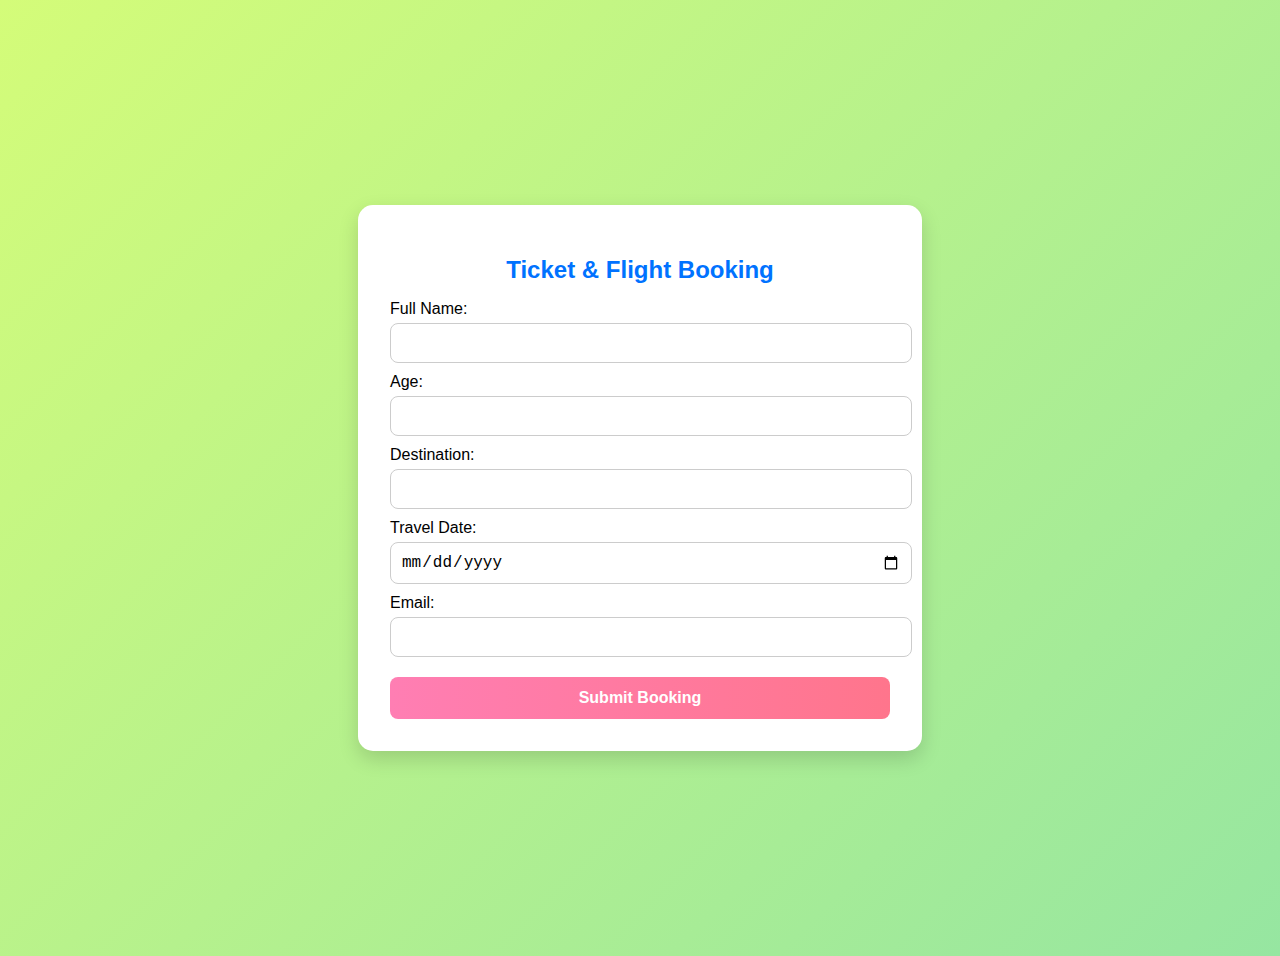
<file: booking.html>
<!DOCTYPE html>
<html lang="en">
    <head>
        <meta charset="UTF-8">
        <meta name="viewport" content="width=device-width, initial-scale=1.0">
        <title>Ticket & Flight Booking - Adakash Travel</title>
        <link rel="stylesheet" href="bookingstyle.css">
    </head>
    <body>
        <div class="form-container">
            <h2>Ticket & Flight Booking</h2>
            <form id="bookingForm">
                <label>Full Name:</label>
                <input type="text" name="name" required>

                <label>Age:</label>
                <input type="number" name="budget" required>

                <label>Destination:</label>
                <input type="text" name="destination" required>

                <label>Travel Date:</label>
                <input type="date" name="date" required>

                <label>Email:</label>
                <input type="email" name="email" required>
                <button type="submit" class="btn">Submit Booking </button>
            </form>
        </div>
        <script>
            document.getElementById('booking-Form').addEventListener('submit',function(e){
                e.preventDefault();
                alert("Your booking request has been submitted! We will contact you soon.");
                this.reset();
            });
        </script>
    </body>
</file>
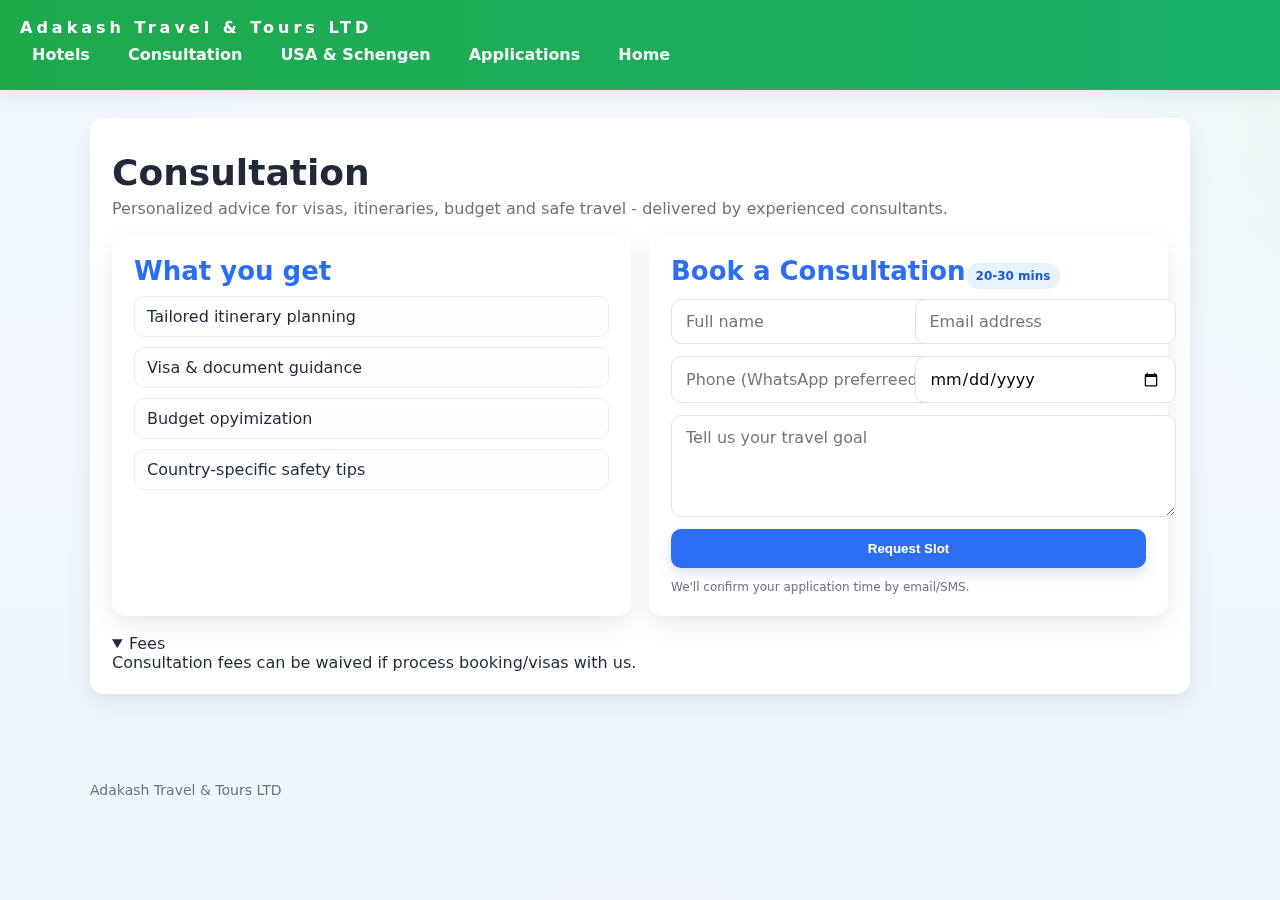
<file: consultation.html>
<!DOCTYPE html>
<html lang="en">
    <head>
        <meta charset="UTF-8">
        <meta name="viewport" content="width=device-width, initial-scale=1">
        <title>Travel Consultation Adakash Travel</title>
        <link rel="stylesheet" href="sharedstyle.css">
    </head>
    <body>
        <header>
            <div class="wrap">
                <div class="brand">Adakash Travel & Tours LTD</div>
                <nav>
                    <a href="hotel.html">Hotels</a>
                    <a href="consultation.html">Consultation</a>
                    <a href="visa.html">USA & Schengen</a>
                    <a href="application.html">Applications</a>
                    <a class="btn.ghost" href="index.html">Home</a>
                </nav>
            </div>
        </header>
        <main class="main">
            <section class="card">
                <h1>Consultation</h1>
                <p class="lead">Personalized advice for visas, itineraries, budget and safe travel - delivered by experienced consultants.</p>

                <div class="grid" style="margin-top: 16px;">
                    <div  class="card">
                        <h2>What you get</h2>
                        <ul class="features">
                            <li> Tailored itinerary planning </li>
                            <li>Visa & document guidance</li>
                            <li>Budget opyimization</li>
                            <li>Country-specific safety tips</li>
                        </ul>
                    </div>
                    <div class="card">
                        <h2>Book a Consultation<span class="badge">20-30 mins</span></h2>
                        <form class="form needs-js">
                            <div class="row">
                                <input class="input" type="text" name="fullname" placeholder="Full name" required>
                                <input class="input" type="email" name="email" placeholder="Email address" required>

                            </div>
                            <div class="row">
                                <input class="input" type="tel" name="phone" placeholder="Phone (WhatsApp preferreed)" required>
                                <input class="input" type="date" name="date" required>

                            </div>
                            <textarea class="input" rows="4" name="notes" placeholder="Tell us your travel goal"></textarea>
                            <button class="btn" type="submit">Request Slot</button>
                            <div class="help">We'll confirm your application time by email/SMS.</div>
                        </form>
                    </div>
                </div>
                <div class="accordion" style="margin-top: 18px;">
                    <details open>
                        <summary>Fees</summary>
                        <div class="content">Consultation fees can be waived if process booking/visas with us.</div>
                    </details>
                </div>
             </section>

        </main>
        <footer><span id="y"></span>Adakash Travel & Tours LTD</footer>
        <div class="toast" aria-live="polite"></div>
        
        

    </body>

</html>
</file>
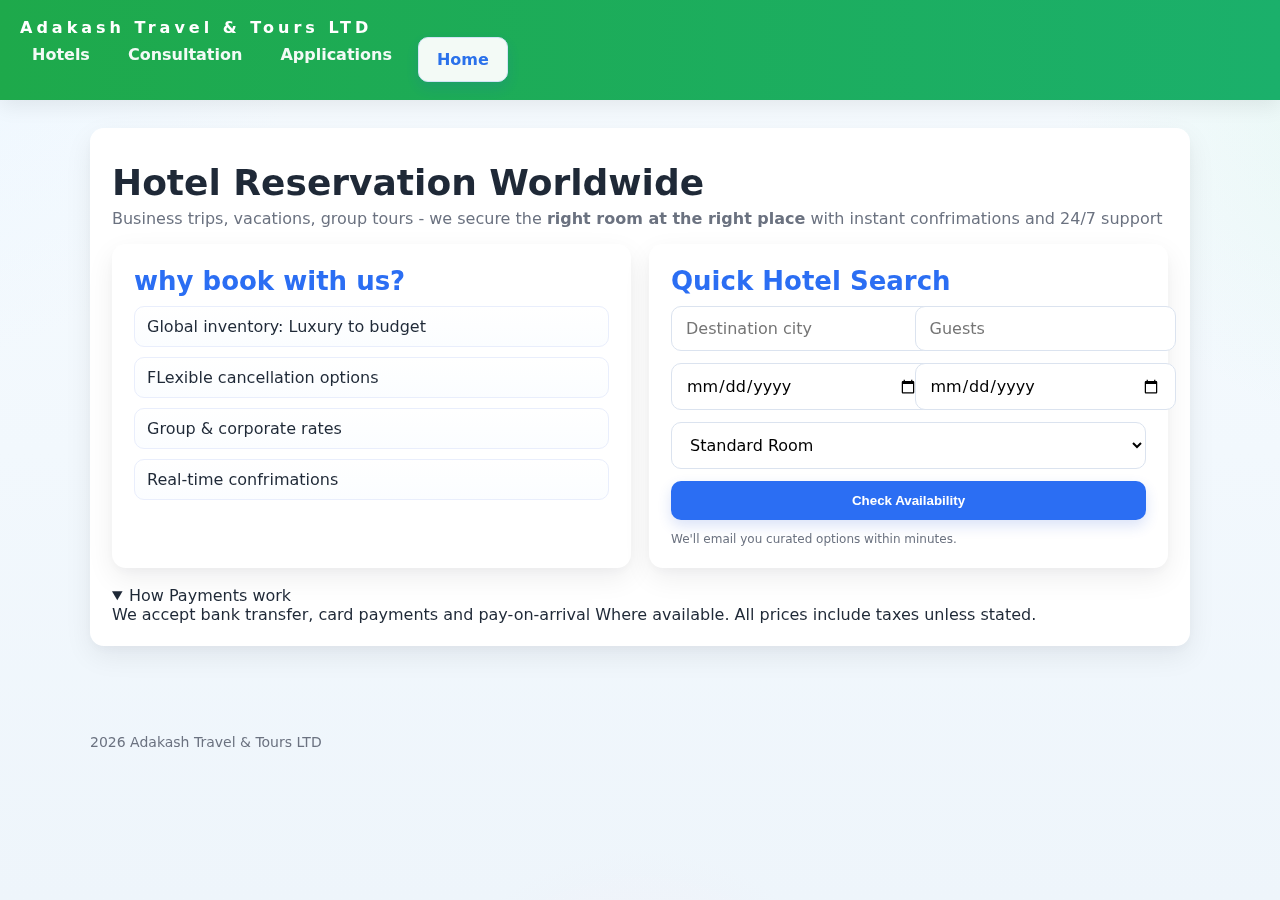
<file: hotel.html>
<!DOCTYPE html>
<html>
    <head>
        <meta charset="utf-8">
        <meta name="viewport"  content="width=device-width, initial-scale=1"/>
        <title>Hotel Reservation - Adakash Travel</title>
        <link rel="stylesheet" href="sharedstyle.css"/>
    </head>
    <body>
        <header>
            <div class="wrap">
                <div class="brand">Adakash Travel & Tours LTD</div>
                <nav>
                    <a href="hotel.html">Hotels</a>
                    <a href="consultation.html">Consultation</a>
                    <a href="visa.html">Applications</a>
                    <a class="btn ghost" href="index.html">Home</a>
                </nav>
            </div>
        </header>
        <main class="main">
            <section class="card">
                <h1>Hotel Reservation Worldwide</h1>
                <p class="lead">Business trips, vacations, group tours - we secure the <b>right room at the right place</b> with instant confrimations and 24/7 support</p>
                
                <div class="grid" style="margin-top: 16px">
                    <div class="card">
                        <h2>why book with us?</h2>
                        <ul class="features">
                            <li>Global inventory: Luxury to budget</li>
                            <li>FLexible cancellation options</li>
                            <li>Group & corporate rates </li>
                            <li>Real-time confrimations</li>
                        </ul>
                    </div>
                    <div class="card">
                        <h2>Quick Hotel Search</h2>
                        <form class="form needs-js">
                            <div class="row">
                                <input class="input" type="text" name="city" placeholder="Destination city" required/>
                                <input class="input" type="number" min="1" name="guests" placeholder="Guests" required/>
                            </div>
                            <div class="row">
                                <input class="input" type="date" name="checkin" required/>
                                <input class="input" type="date" name="checkout" required/>
                            </div>
                            <select name="room" class="input">
                                <option>Standard Room</option>
                                <option>Deluxe Room </option>
                                <option>Suite</option>
                                <option>Apartment</option>
                            </select>
                            <button class="btn" type="submit">Check Availability</button>
                            <div class="help">We'll email you curated options within minutes.</div>
                        </form>
                    </div>
                </div>
                <div class="accordion" style="margin-top: 18px;">
                    <details open>
                        <summary>How Payments work</summary>
                        <div class="content">We accept bank transfer, card payments and pay-on-arrival Where available. All prices include taxes unless stated.</div>
                    </details>
                </div>
            </section>
        </main>
        <footer><span id="y"></span> Adakash Travel & Tours LTD</footer>
        <div class="toast" aria-live="polite"></div>
        <script src="sharedf.js"></script>
        <script>document.getElementById('y').textContent=new Date().getFullYear()</script>
    </body>

</html>
</file>
<file: bookingstyle.css>
body{
    font-family: 'Poppins', sans-serif;
    background: linear-gradient(135deg, #d4fc79, #96e6a1);
    display: flex;
    justify-content: center;
    align-items: center;
    padding: 20px;
    min-height: 100vh;
}
.form-container{
    background: white;
    padding: 2rem;
    border-radius: 15px;
    box-shadow: 0 8px 20px rgba(0,0,0,0.15);
    max-width: 500px;
    width: 100%;
}
h2{
    text-align: center;
    color:#0072ff;
    margin-bottom: 1rem;
}
label{
    font-weight: 500;
    margin-top: 10px;
    display: block;
}
input, select {
    width: 100%;
    padding:10px;
    margin-top: 5px;
    border-radius: 8px;
    border: 1px solid #ccc;
    font-size: 1rem;
}
input:focus, select:focus{
    outline: none;
    border-color: #0072ff;
    box-shadow: 0 0 5px rgba(0,114,255,0.5);
}
.btn{
    margin-top: 20px;
    width: 100%;
    padding: 12px;
    background: linear-gradient(90deg, #ff7eb3, #ff758c);
    border: none;
    color: white;
    font-size: 1rem;
    font-weight: bold;
    border-radius: 8px;
    cursor:pointer;
    transition: 0.3s;
}
.btn.hover{
    background:linear-gradient(90deg, #ff758c, #ff7eb3)
}
</file>
<file: sharedstyle.css>
:root{
    --brand-green:#1ea94b;
    --brand-blue:#2b6ef3;
    --brand-pink:#ff4d6d;
    --ink:#1f2937;
    --muted:#6b7280;
    --surface:#ffffff;
    --bg:#eef5fb;

}
html,body{height: 100%;}
body{
    margin: 0;
    font-family: system-ui, -apple-system, Segoe UI, Roboto, Arial, sans-serif;
    color: var(--ink);
    background: 
    radial-gradient(60vmax 60vmax at -10% -10%, #cfe9ff40 0%, #0000 60%),
    radial-gradient(45vmax 45vmax at 110% 10%, #bdf0d240 0%, #0000 60%),
    radial-gradient(30vmax 30vmax at 50% 120%, #ffdbe640 0%, #0000 60%),
    linear-gradient(#f6fbff, #eef5fb);
    background-attachment: fixed;
    
}
header{
    position: sticky; top:0; z-index:10;
    background: linear-gradient(90deg, var(--brand-green),#1bb06b);
    color: #fff; padding: 18px 20px; box-shadow: 0 6px 20px #00000014;
}
header.wrap{max-width: 1100px;margin:0 auto;display: flex;align-items:center;gap:16px}
.brand{font-weight: 700;letter-spacing: 4px;}
nav{margin-left: auto;display: flex;gap: 14px;flex-wrap: wrap;}
nav a{
    color:#fff;text-decoration: none;font-weight: 600;opacity: .95;
    padding: 8px 12px; border-radius: 8px; transition: .2s;
}
nav a:hover{background: #ffffff26;}

.main{
    max-width: 1100px;margin: 28px auto;padding: 0 18px 60px;
    animation:fadeIn .5s ease;

}
@keyframes fadeIn{from{opacity: 0;transform: translateY(6px);}to{opacity: 1;transform: none;}}
.card{
    background: var(--surface);border-radius: 14px;padding: 22px;
    box-shadow: 0 10px 28px #00132312, 0 4px 12px #00132308;
    backdrop-filter:saturate(120%) blur(2px);

}
.grid{
    display: grid;gap: 18px;
    grid-template-columns: repeat(auto-fit,minmax(260px,1fr));
}

.btn{display: inline-block;border: none;cursor: pointer;
padding: 12px 18px;border-radius: 10px;font-weight: 700;
text-decoration: none;color: #fff;background: var(--brand-blue);
box-shadow: 0 6px 14px #2758d52a; transition: .2s transform,.2s box-shadow, .2s filter}
.btn:hover{transform: translateY(-1px);box-shadow: 0 10px 18px #2758d53a}
.btn.pink{background: var(--brand-pink)}
.btn.ghost{background: #ffffff; color: var(--brand-blue); border: 1px solid #dbe6ff}

h1{margin: 12px 0 4px;font-size: clamp(22px, 3.4vw, 36px)}
h2{margin: 0 0 10px; font-size: clamp(18px, 2.4vw,26px);color: var(--brand-blue)}
.lead{color: var(--muted);margin-top: 6px}

.features{list-style: none;padding: 0;margin: 10px 0 0;display: grid;gap: 10px;}
.features li{
    padding: 10px 12px; border: 1px solid #e9eefc; border-radius: 10px;
    background: linear-gradient(#fff, #fbfdff)
}
.accordition{border-radius: 12px;overflow: hidden;border: 1px solid #e8eef7}
.accordition details{background: #fff}
.accordition details+details{border-top: 1px solid #e8eef7;}
.accordition summary{cursor: pointer;padding: 14px 16px; font-weight: 600;color: #0f1f47}
.accordition .content{padding: 0 16px 16px;color: var(--muted);}

.form{display: grid; gap:12px}
.input, select, textarea{
    width: 100%;padding: 12px 14px; border-radius: 10px; border: 1px solid #dbe3ef; background: #fff;
    font: inherit;outline: none; transition: .15s box-shadow, .15s border-color
}
.input:focus, select:focus, textarea:focus{border-color: #a9c6ff; box-shadow: 0 0 0 4px #2b6ef32a}
.row{display: grid; gap: 12px; grid-template-columns: 1fr;
}
@media(min-width:720px){.row{grid-template-columns: 1fr 1fr}}
.help{font-size: 12px; color: var(--muted);
}
.badge{display: inline-block; padding:6px 10px; border-radius: 999px; background: #e7f2ff; color: #1b57d6; font-weight: 700; font-size: 12px;}

.toast{
    position: fixed;right: 16px;bottom: 16px;background: #0f1f47; color: #fff;
    padding: 12px 14px; border-radius: 10px; box-shadow: 0 8px 20px #00000025;opacity: 0;pointer-events: none;
    transform: translateY(8px); transition: .25s
}
.toast.show{opacity: 1; transform: none;
}
footer{max-width: 1100px; margin: 18px auto 40px; padding: 0 18px; color: #6b7280; font-size: 14px;}
</file>
